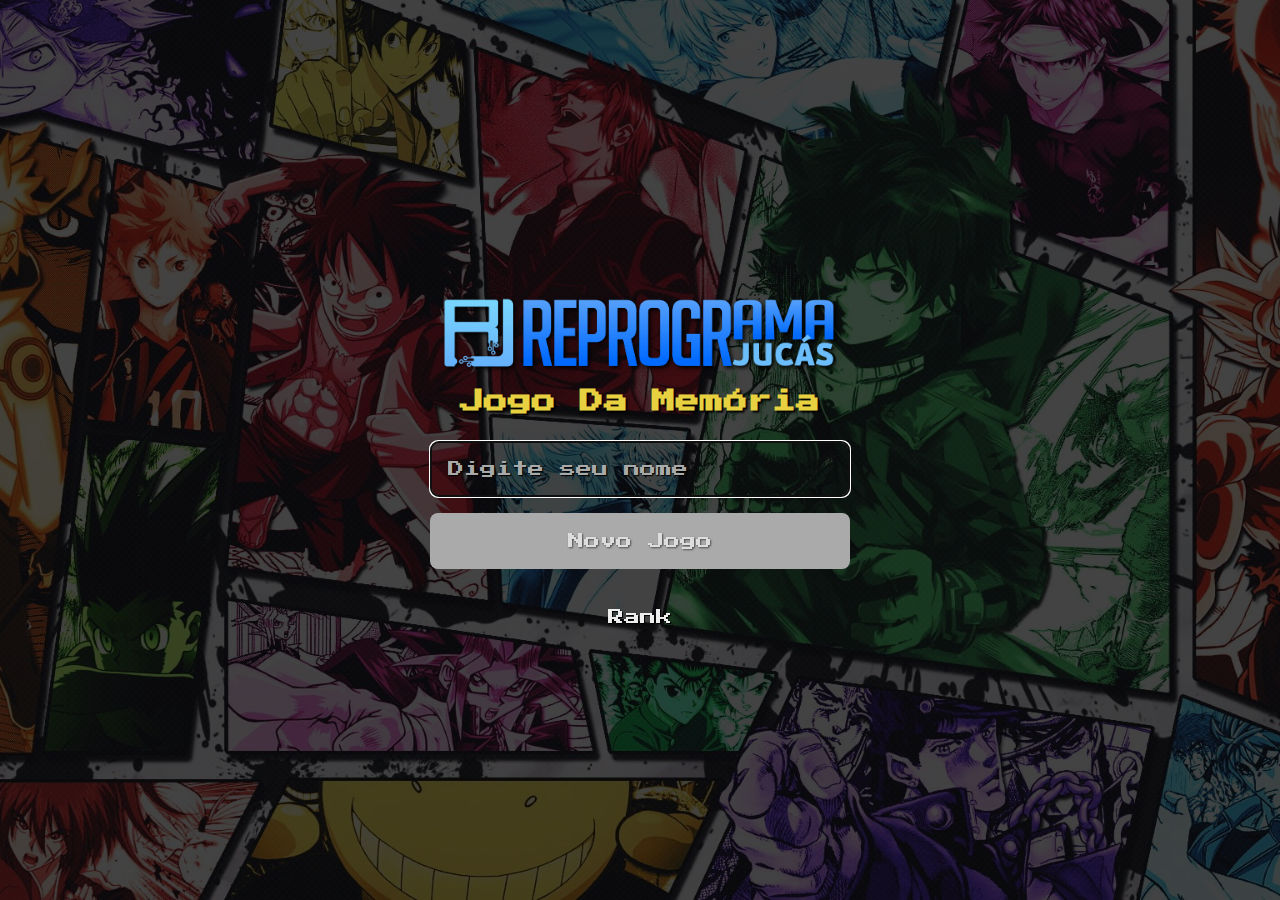
<file: index.html>
<!DOCTYPE html>
<html lang="pt-br">
  <head>
    <meta charset="UTF-8" />
    <meta name="viewport" content="width=device-width, initial-scale=1.0" />

    <meta name="description" content="Jogo da memória com imagens de animes." />
    <meta name="author" content="Cicero Eduardo" />
    <meta name="creator" content="Reprograma Jucás" />
    <link rel="shortcut icon" href="./images/logo-rj.png" type="image/x-icon" />

    <link rel="preconnect" href="https://fonts.googleapis.com" />
    <link rel="preconnect" href="https://fonts.gstatic.com" crossorigin />
    <link
      href="https://fonts.googleapis.com/css2?family=Press+Start+2P&display=swap"
      rel="stylesheet"
    />

    <title>Memory Game</title>

    <link rel="stylesheet" href="./styles/newGame.css" />
    <script src="./script/newGame.js" defer></script>
  </head>
  <body>
    <div class="container">
      <form class="newGameForm">
        <header class="newGameHeader">
          <a href="https://emanuelquintino.github.io/Page-WDC/" target="_blank">
            <img
              src="./images/logo-reprograma-jucas.png"
              alt="logo reprograma jucás"
            />
          </a>
          <h1>Jogo Da Memória</h1>
        </header>

        <main>
          <input
            type="text"
            placeholder="Digite seu nome"
            class="inputName"
            autofocus
          />
          <button type="submit" class="newGameButton" disabled>
            Novo Jogo
          </button>
        </main>

        <footer>
          <button type="button" class="buttonRank">Rank</button>
        </footer>
      </form>
    </div>
  </body>
</html>
</file>
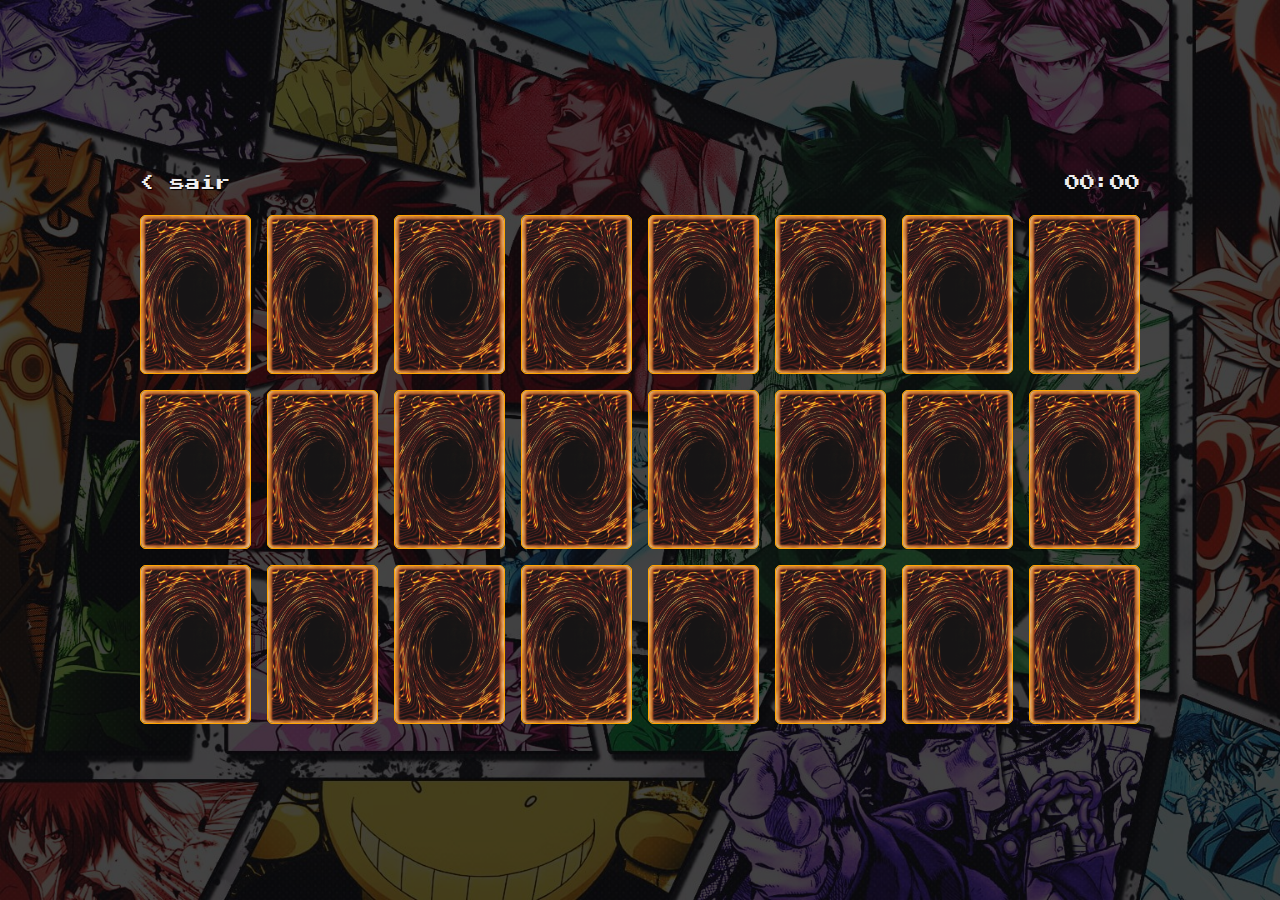
<file: pages/cards.html>
<!DOCTYPE html>
<html lang="pt-br">
  <head>
    <meta charset="UTF-8" />
    <meta name="viewport" content="width=device-width, initial-scale=1.0" />

    <meta name="description" content="Jogo da memória com imagens de animes." />
    <meta name="author" content="Cicero Eduardo" />
    <meta name="creator" content="Reprograma Jucás" />
    <link rel="shortcut icon" href="../images/logo-rj.png" type="image/x-icon" />

    <link rel="preconnect" href="https://fonts.googleapis.com" />
    <link rel="preconnect" href="https://fonts.gstatic.com" crossorigin />
    <link
      href="https://fonts.googleapis.com/css2?family=Press+Start+2P&display=swap"
      rel="stylesheet"
    />

    <title>Memory Game</title>

    <link rel="stylesheet" href="../styles/cards.css" />
    <script src="../script/cards.js" defer></script>
  </head>
  <body>
    <div class="container">
      <main>
        <aside>
          <button class="backButton">&lt; sair</button>
          <div class="dataPlayer">
            <span class="playerName"></span>
            <span class="timer">00:00</span>
          </div>
        </aside>

        <div class="gridCards">
          <div class="card" name="">
            <div class="front ">
              <img src="../images/card_1.jpg" alt="" />
            </div>

            <div class="back">
              <img src="../images/yugioh-card-back.png" alt="" />
            </div>
          </div>
        </div>
      </main>
    </div>
  </body>
</html>
</file>
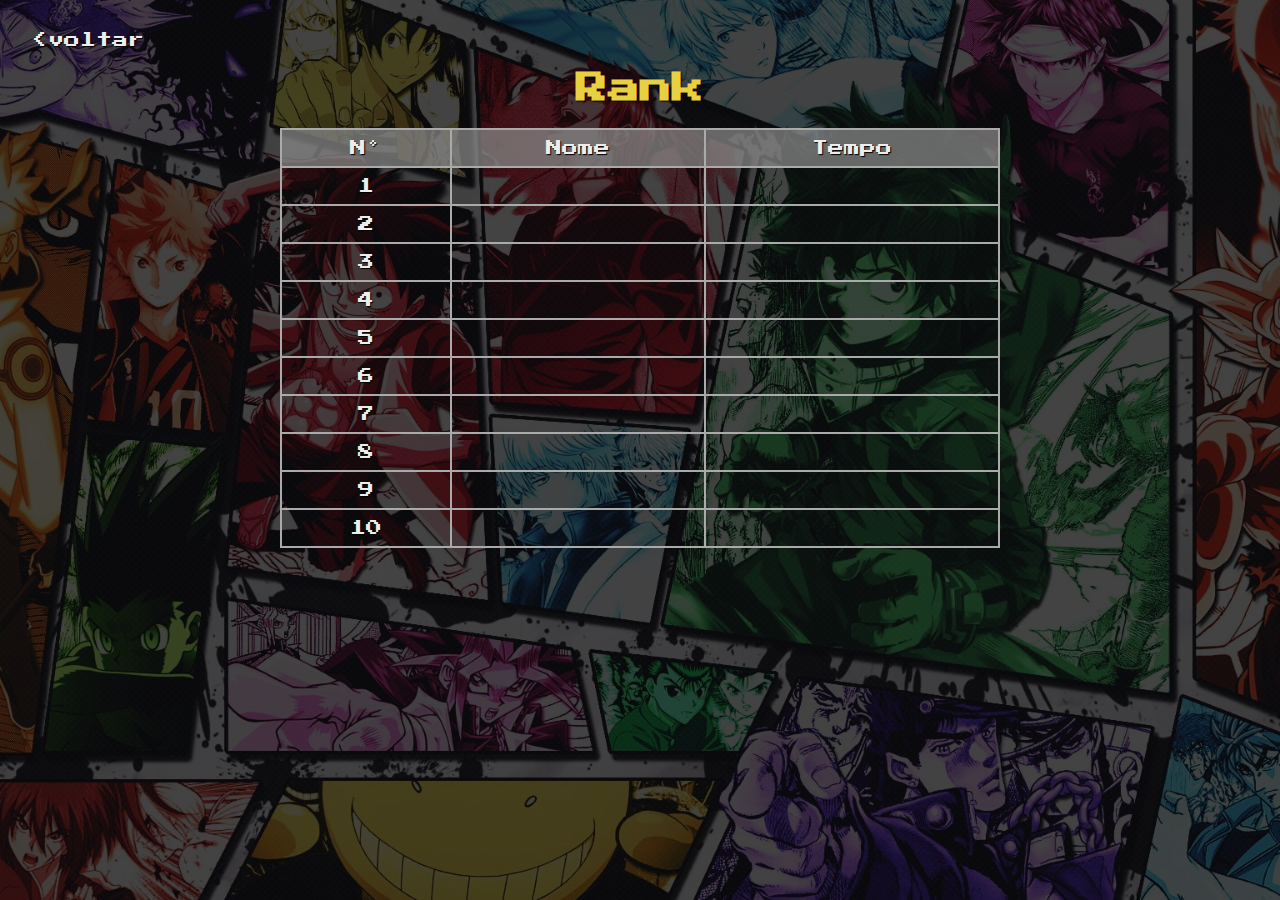
<file: pages/rank.html>
<!DOCTYPE html>
<html lang="pt-br">
  <head>
    <meta charset="UTF-8" />
    <meta name="viewport" content="width=device-width, initial-scale=1.0" />

    <meta name="description" content="Jogo da memória com imagens de animes." />
    <meta name="author" content="Cicero Eduardo" />
    <meta name="creator" content="Reprograma Jucás" />
    <link
      rel="shortcut icon"
      href="../images/logo-rj.png"
      type="image/x-icon"
    />

    <link rel="preconnect" href="https://fonts.googleapis.com" />
    <link rel="preconnect" href="https://fonts.gstatic.com" crossorigin />
    <link
      href="https://fonts.googleapis.com/css2?family=Press+Start+2P&display=swap"
      rel="stylesheet"
    />

    <title>Memory Game</title>

    <link rel="stylesheet" href="../styles/rank.css" />
    <script src="../script/rank.js" defer></script>
  </head>
  <body>
    <div class="container">
      <aside>
        <button class="backButton">&lt;voltar</button>
      </aside>
      <main>
        <h1>Rank</h1>
        <table class="tableRank">
          <thead>
            <tr>
              <th>N°</th>
              <th>Nome</th>
              <th>Tempo</th>
            </tr>
          </thead>

          <tbody>
            <tr>
              <td>1</td>
              <td>Zé</td>
              <td>00:01</td>
            </tr>
          </tbody>
        </table>
      </main>
    </div>
  </body>
</html>
</file>
<file: styles/newGame.css>
@import url(./reset.css);

.newGameForm {
  height: 100vh;
  max-width: 42rem;
  margin: 0 auto;
  border-radius: 0.8rem;
  display: grid;
  place-content: center;
}

.newGameHeader {
  display: flex;
  flex-direction: column;
  align-items: center;
  justify-content: center;
  margin-bottom: 2.8rem;
}

.newGameHeader img {
  width: 100%;
  margin-top: 2.4rem;
  filter: drop-shadow(2px 2px 2px black);
}

.newGameHeader h1 {
  font-size: clamp(2rem, 6vw, 2.4rem);
  white-space: nowrap;
  text-align: center;
  color: #e8d141;
  margin-top: 0.8rem;
  text-shadow: 2px 2px 2px black;
}

.inputName {
  width: 100%;
  height: 5.6rem;
  font-size: 1.6rem;
  border: solid 2px #aaa;
  border-radius: 8px;
  padding: 1.6rem;
}

.inputName::placeholder {
  color: #aaa;
}

.newGameButton {
  width: 100%;
  height: 5.6rem;
  font-size: 1.6rem;
  background: linear-gradient(200deg, #056cf2,#2793f2);
  border-radius: 8px;
  padding: 1.6rem;
  text-shadow: 1px 1px 2px #0008;
  margin-top: 1.6rem;
  transition: filter 200ms;
}

.newGameButton:hover {
  cursor: pointer;
  filter: brightness(1.1);
}

.newGameButton:disabled {
  background: #aaa;
  color: #ddd;
  cursor: not-allowed;
  filter: none;
}

.buttonRank{
  font-size: 1.6rem;
  margin:2.4rem auto 0;
  display: block;
  padding: 1.6rem;
  border-radius: 8px;
}

.buttonRank:hover{
  cursor: pointer;
  text-decoration: underline;
}
</file>
<file: styles/cards.css>
@import url(reset.css);

main {
  max-width: 42rem;
  min-height: 100vh;
  margin: 0 auto;
  display: flex;
  flex-direction: column;
  align-items: center;
  justify-content: center;
}

aside {
  width: 100%;
  display: flex;
  align-items: center;
  justify-content: space-between;
}

aside,
aside button {
  font-size: clamp(0.8rem, 1.2vw, 1.6rem);
}

.gridCards {
  width: 100%;
  height: 100%;
  display: grid;
  grid-template-columns: repeat(4, 1fr);
  gap: 1rem;
  margin-top: 2rem;
  perspective: 100rem;
}

.card {
  width: 100%;
  aspect-ratio: 3/4.3;
  border-radius: 0.6rem;
  position: relative;
  transition: transform 500ms, filter 200ms;
  transform-style: preserve-3d;
}

.card:hover {
  cursor: pointer;
}

.flipCard {
  transform: rotateY(180deg);
}

.card div {
  width: 100%;
  height: 100%;
  position: absolute;
}

.card div img {
  width: 100%;
  height: 100%;
  object-fit: cover;
  border: solid 1.5px orange;
  border-radius: 0.6rem;
  transition: filter 300ms, opacity 300ms;
}

.front {
  transform: rotateY(180deg);
}

.back {
  backface-visibility: hidden;
  transform: rotateY(0deg);
}

.disabledCard img {
  filter: saturate(0.1);
}

@media (min-width: 768px) {
  main {
    min-width: 100rem;
  }

  .gridCards {
    grid-template-columns: repeat(8, 1fr);
    gap: 1.6rem;
    margin-top: 2.4rem;
  }
}
</file>
<file: styles/rank.css>
@import url(reset.css);

aside .backButton {
  margin-top: 7.2rem;
  font-size: clamp(1rem, 2.5vw, 1.6rem);
}

main {
  max-width: 72rem;
  margin: 0 auto;
}

h1 {
  font-size: clamp(2.4rem, 4.5vw, 3.2rem);
  text-align: center;
  color: #e8d141;
  margin-top: 7.2rem;
}

table {
  width: 100%;
  margin: 0 auto;
  border-collapse: collapse;
  margin-top: 4.2rem;
  font-size: clamp(0.8rem, 2.5vw, 1.6rem);
}

th,
td {
  border: 2px solid #aaa;
  padding: 1rem 1.6rem;
}

th {
  font-weight: 500;
  background: #888b;
}

tr {
  transition: background 100ms;
}

tr:hover {
  background: #8888;
}

td:nth-child(odd) {
  text-align: center;
}

@media (min-width: 768px) {
  aside .backButton {
    margin-top: 3.2rem;
  }

  h1,
  table {
    margin-top: 2.4rem;
  }
}
</file>
